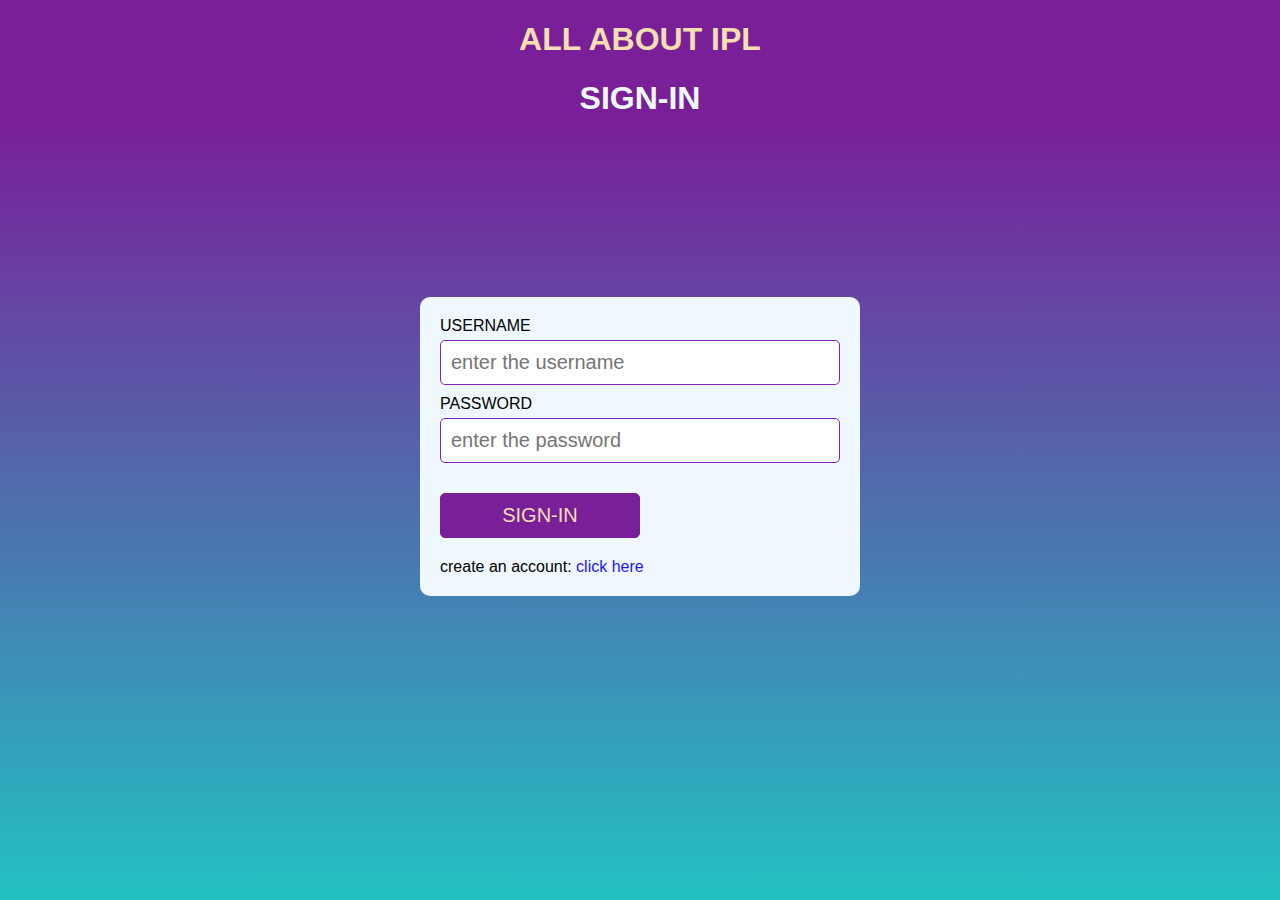
<file: login2.html>
<!DOCTYPE html>
<html lang="en">
<head>
    <meta charset="UTF-8">
    <meta http-equiv="X-UA-Compatible" content="IE=edge">
    <meta name="viewport" content="width=device-width, initial-scale=1.0">
    <link rel="stylesheet" href="login2.css">
    <title>EXISTING USER LOGIN</title>
</head>
<body>
    <script>
        function checktheinputs(){
        var username=document.getElementById("username").value;
        var password=document.getElementById("password").value;

        if(username===null||username===""){
            alert("please fill this username field");
        return false;
    }

        else if(password===null||password===""){
            alert("please fill the password field");
            return false;
        }
        
        else if((username!=="ranjithrit" || password!=="k.r.b.11")&&(username!=="sanjayit" ||password!=="19792004") ){
            alert("invalid username or password");
            return false;
        }
        else{
            alert("signed in successful! press ok");
            return true;
        }
       

    }
    </script>
    <h1 style="color: wheat;">ALL ABOUT IPL</h1>
    <h1>SIGN-IN</h1>
 
    <form id="form" onsubmit="return checktheinputs()" action="index.html" >
    <div class="hi">
        <label for="username">USERNAME</label>
        <input type="text" id="username" name="username" placeholder="enter the username">
    </div>
    <div class="hi">
        <label for="password">PASSWORD</label>
        <input type="password" id="password" name="password" placeholder="enter the password">
    </div>
    <button id="input"type="submit">SIGN-IN</button><br>
    create an account: <a href="login+java.html" style="text-decoration: none;color: rgb(28, 20, 255);">click here</a> </center>  
</html>
</file>
<file: login2.css>
body{
    background: rgb(34,193,195);
    background: linear-gradient(0deg,rgba(34,193,195,1)0%,rgba(121,32,153,1)86%);
    background-attachment: fixed;
    margin:0;
    font-family: 'poppins',sans-serif;
}
#form{
    width: 400px;
    margin: 20vh auto 0 auto;
    background-color: aliceblue;
    border-radius: 10px;
    padding: 20px;
    background-color: cross-fade(12px);
    
}
h1{
    text-align: center;
    color: aliceblue;
}
#input{
    background-color: #792099;
    color: wheat;
    border: 1px solid #792099;
    border-radius: 5px;
    padding: 10px;
    margin: 20px 0px;
    cursor: pointer;
    font-size: 20px;
    
    width: 50%;
}
.hi{
    display: flex;
    flex-direction: column;
    margin-bottom: 10px;
}

.hi input{
    border-radius: 5px;
    font-size: 20px;
    margin-top: 5px;
    padding: 10px;
    border: 1px solid rgb(131, 34, 195);
}
</file>
